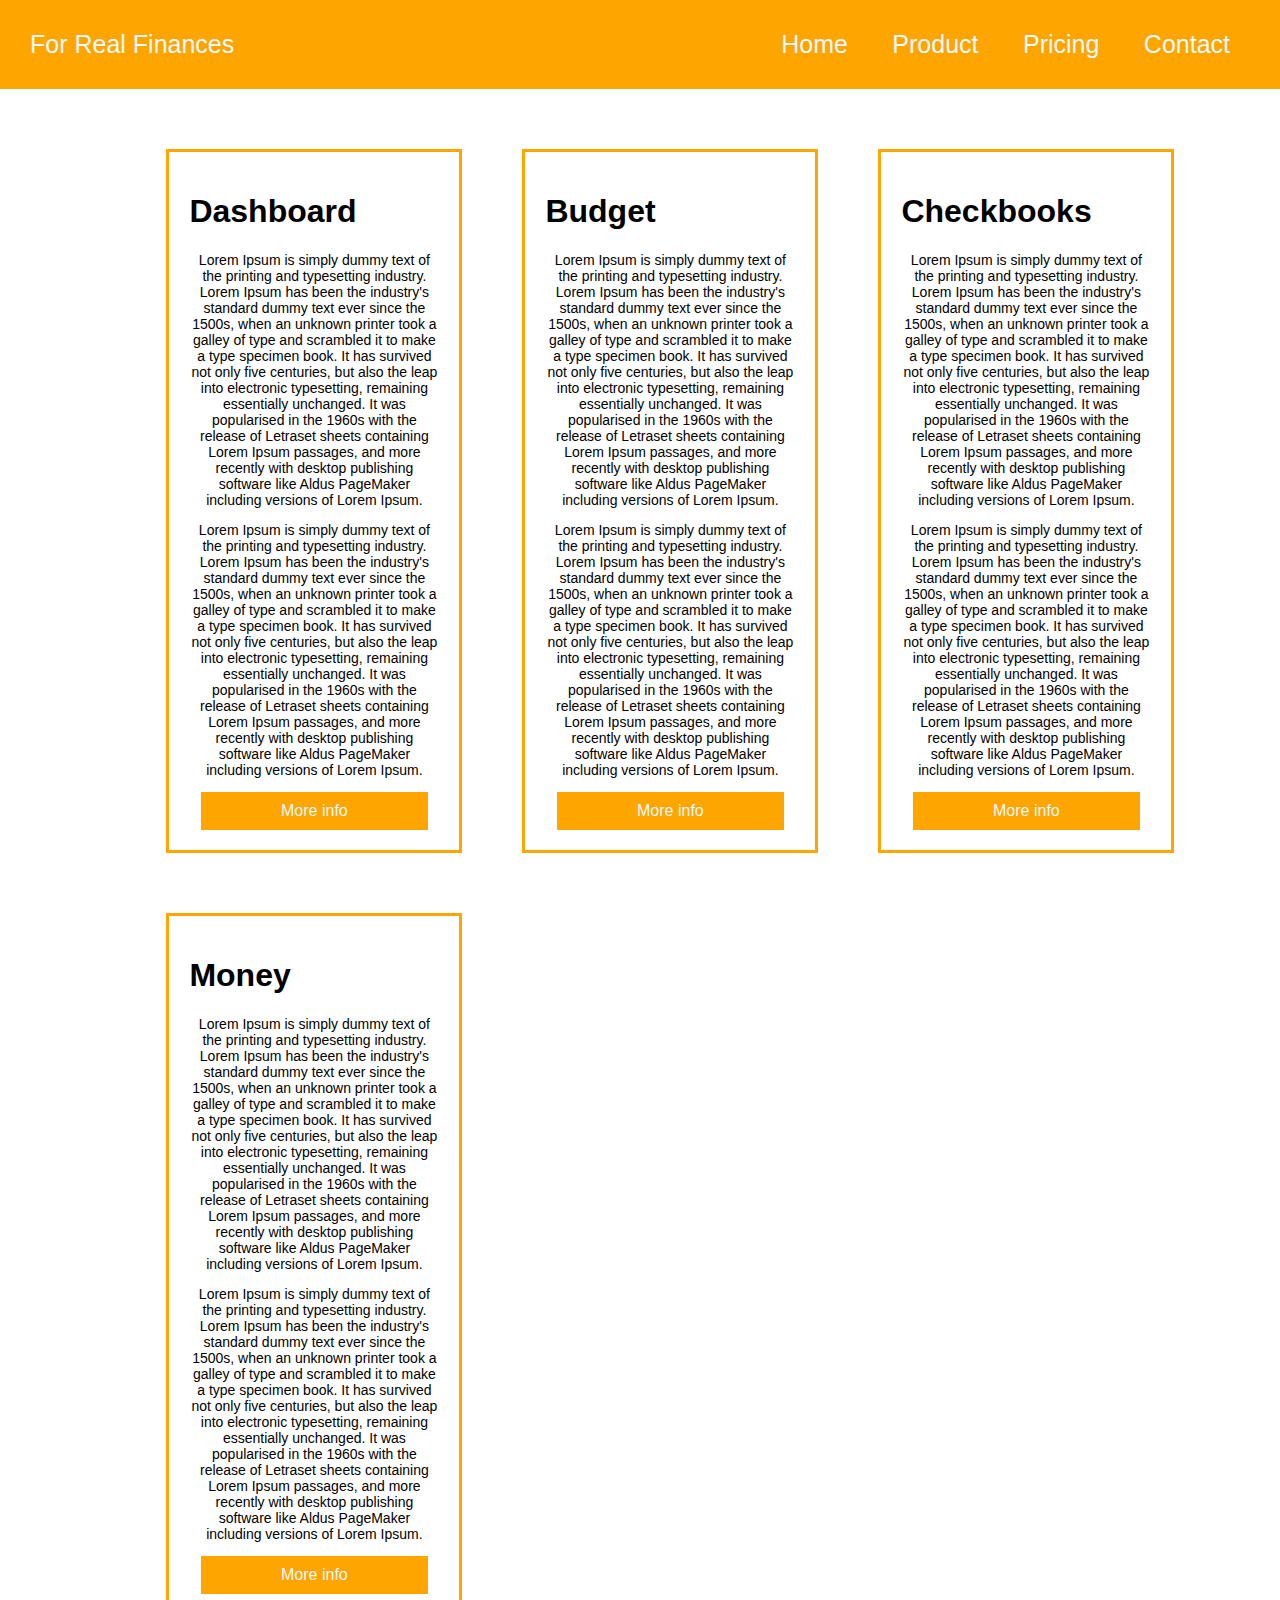
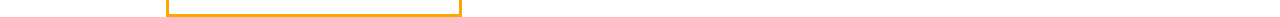
<file: float/index.html>
<!DOCTYPE html>
<html lang="en">
<head>
    <meta charset="UTF-8">
    <meta name="viewport" content="width=device-width, initial-scale=1.0">
    <title>Document</title>
    <link rel="stylesheet" href="./stiles.css">
</head>
<body>
    <div class="nav-bar">
    
        <div class="first-nav">
            <a class="principal" href="index.html">For Real Finances</a>
        </div>
        <nav>
        <div class="second-nav">
            <a class="links" href="index.html">Home</a>
            <a class="links" href="#">Product</a>
            <a class="links" href="#">Pricing</a>
            <a class="links" href="#">Contact</a>
        </div>
    </nav>
</div>
<div class="origin-carts">
 <div class="cards">
    <div class="card-1">
    <h1 class="title">Dashboard</h1>
    <p class="text">
    Lorem Ipsum is simply dummy text of the printing and typesetting industry. Lorem Ipsum has been the industry's standard dummy text ever since the 1500s, when an unknown printer took a galley of type and scrambled it to make a type specimen book. It has survived not only five centuries, but also the leap into electronic typesetting, remaining essentially unchanged. It was popularised in the 1960s with the release of Letraset sheets containing Lorem Ipsum passages, and more recently with desktop publishing software like Aldus PageMaker including versions of Lorem Ipsum.
    </p>
    <p class="text">
        Lorem Ipsum is simply dummy text of the printing and typesetting industry. Lorem Ipsum has been the industry's standard dummy text ever since the 1500s, when an unknown printer took a galley of type and scrambled it to make a type specimen book. It has survived not only five centuries, but also the leap into electronic typesetting, remaining essentially unchanged. It was popularised in the 1960s with the release of Letraset sheets containing Lorem Ipsum passages, and more recently with desktop publishing software like Aldus PageMaker including versions of Lorem Ipsum. 
    </p>
   
    <div class="bta">
        <button class="btn">More info</button>
    </div>
    </div>
      
    <div class="card-1">
    <h1 class="title">Budget</h1>
    <p class="text">
        Lorem Ipsum is simply dummy text of the printing and typesetting industry. Lorem Ipsum has been the industry's standard dummy text ever since the 1500s, when an unknown printer took a galley of type and scrambled it to make a type specimen book. It has survived not only five centuries, but also the leap into electronic typesetting, remaining essentially unchanged. It was popularised in the 1960s with the release of Letraset sheets containing Lorem Ipsum passages, and more recently with desktop publishing software like Aldus PageMaker including versions of Lorem Ipsum.
        </p>
        <p class="text">
            Lorem Ipsum is simply dummy text of the printing and typesetting industry. Lorem Ipsum has been the industry's standard dummy text ever since the 1500s, when an unknown printer took a galley of type and scrambled it to make a type specimen book. It has survived not only five centuries, but also the leap into electronic typesetting, remaining essentially unchanged. It was popularised in the 1960s with the release of Letraset sheets containing Lorem Ipsum passages, and more recently with desktop publishing software like Aldus PageMaker including versions of Lorem Ipsum. 
        </p>
       
        <div class="bta">
            <button class="btn">More info</button>
        </div>
        
    </div>
    
    <div class="card-1">
    <h1 class="title">Checkbooks</h1>
    <p class="text">
        Lorem Ipsum is simply dummy text of the printing and typesetting industry. Lorem Ipsum has been the industry's standard dummy text ever since the 1500s, when an unknown printer took a galley of type and scrambled it to make a type specimen book. It has survived not only five centuries, but also the leap into electronic typesetting, remaining essentially unchanged. It was popularised in the 1960s with the release of Letraset sheets containing Lorem Ipsum passages, and more recently with desktop publishing software like Aldus PageMaker including versions of Lorem Ipsum.
        </p>
        <p class="text">
            Lorem Ipsum is simply dummy text of the printing and typesetting industry. Lorem Ipsum has been the industry's standard dummy text ever since the 1500s, when an unknown printer took a galley of type and scrambled it to make a type specimen book. It has survived not only five centuries, but also the leap into electronic typesetting, remaining essentially unchanged. It was popularised in the 1960s with the release of Letraset sheets containing Lorem Ipsum passages, and more recently with desktop publishing software like Aldus PageMaker including versions of Lorem Ipsum. 
        </p>
        
        <div class="bta">
            <button class="btn">More info</button>
        </div>
    </div>


    <div class="card-1">
    <h1 class="title">Money</h1>
    <p class="text">
        Lorem Ipsum is simply dummy text of the printing and typesetting industry. Lorem Ipsum has been the industry's standard dummy text ever since the 1500s, when an unknown printer took a galley of type and scrambled it to make a type specimen book. It has survived not only five centuries, but also the leap into electronic typesetting, remaining essentially unchanged. It was popularised in the 1960s with the release of Letraset sheets containing Lorem Ipsum passages, and more recently with desktop publishing software like Aldus PageMaker including versions of Lorem Ipsum.
        </p>
        <p class="text">
            Lorem Ipsum is simply dummy text of the printing and typesetting industry. Lorem Ipsum has been the industry's standard dummy text ever since the 1500s, when an unknown printer took a galley of type and scrambled it to make a type specimen book. It has survived not only five centuries, but also the leap into electronic typesetting, remaining essentially unchanged. It was popularised in the 1960s with the release of Letraset sheets containing Lorem Ipsum passages, and more recently with desktop publishing software like Aldus PageMaker including versions of Lorem Ipsum. 
        </p>
        
        <div class="bta">
            <button class="btn">More info</button>
        </div>
    </div>
 </div>
</div>

</body>
</html>
</file>
<file: float/stiles.css>
body{
    margin:0;
    font-family: Arial, Helvetica, sans-serif;
   
}

.nav-bar{
    background-color: orange;
    display: flex;
    justify-content: space-between;
    padding: 30px;
}
.principal,.links{
  text-decoration: none;
  color: aliceblue;
  font-size: 25px;
  font-family: Arial, Helvetica, sans-serif;
}
.links{
    margin-left: 20px ;
    margin-right: 20px;
}

.cards{
 position: absolute;
 left: 13%;
}
.card-1{
   padding: 20px;
    border: 3px orange solid;
    margin-right: 20px;
    width: 250px;
    float: left;
    margin-right: 60px;
   margin-top: 60px;
}
.text{
    text-align: center;
    font-size: 14px;
}
.bta{
    text-align: center;
    
}
.btn{
    color: aliceblue;
   font-size: 16px;
   padding-bottom: 10px ;
   padding-top: 10px ;
    padding-left: 80px;
    padding-right: 80px;
    background-color: orange;
    border: none;
}
</file>
